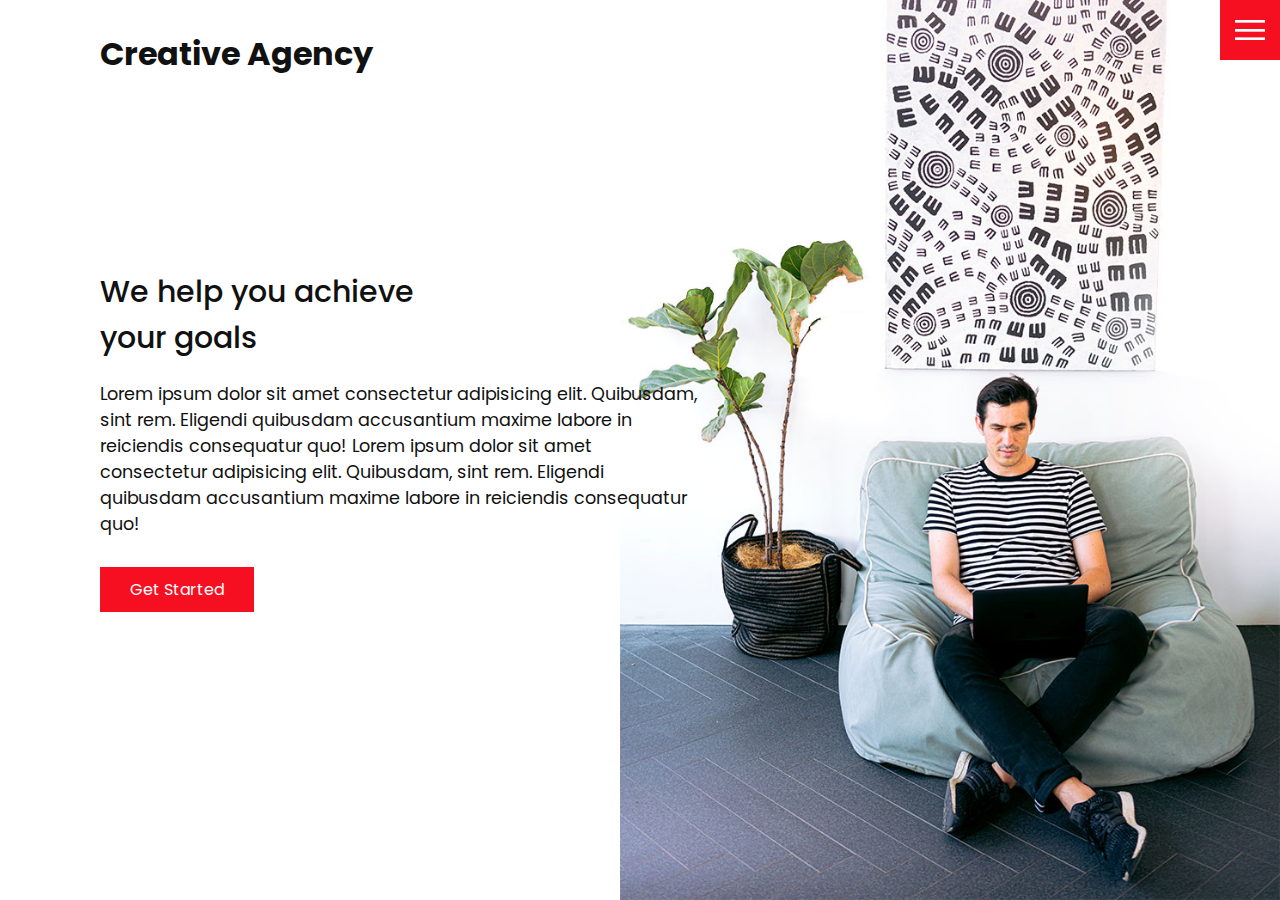
<file: index.html>
<!DOCTYPE html>
<html lang="en">
<head>
    <meta charset="UTF-8">
    <meta http-equiv="X-UA-Compatible" content="IE=edge">
    <meta name="viewport" content="width=device-width, initial-scale=1.0">
    <link rel="stylesheet" href="css/style.css">
    <title>Creative Agency</title>
</head>
<body>
    <header>
        <div class="logo">Creative Agency</div>
        <div class="toggle"></div>
        <div class="navigation">
            <ul>
                <li><a href="index.html">Home</a></li>
                <li><a href="services.html">Services</a></li>
                <li><a href="work.html">Work</a></li>
                <li><a href="contact.html">Contact</a></li>
            </ul>
            <div class="social-bar">
                <ul>
                    <li>
                        <a href="https://facebook.com">
                            <img src="images/facebook.png" target="_blank" alt="">
                        </a>
                    </li>
                    <li>
                        <a href="https://twitter.com">
                            <img src="images/twitter.png" target="_blank" alt="">
                        </a>
                    </li>
                    <li>
                        <a href="https://instagram.com">
                            <img src="images/instagram.png" target="_blank" alt="">
                        </a>
                    </li>
                </ul>
                <a href="mailto:you@email.com" class="email-icon">
                    <img src="images/email.png" alt="">
                </a>
            </div>
        </div>
    </header>

    <section class="home">
        <img src="images/home-img.jpg" class="home-img" alt="">
        <div class="home-content">
            <h1>We help you achieve <br> your goals</h1>
            <p>Lorem ipsum dolor sit amet consectetur adipisicing elit. Quibusdam, sint rem. Eligendi quibusdam accusantium maxime labore in reiciendis consequatur quo! Lorem ipsum dolor sit amet consectetur adipisicing elit. Quibusdam, sint rem. Eligendi quibusdam accusantium maxime labore in reiciendis consequatur quo! </p>
            <a href="contact.html" class="btn">Get Started</a>
        </div>
    </section>
    <script src="js/script.js"></script>
</body>
</html>
</file>
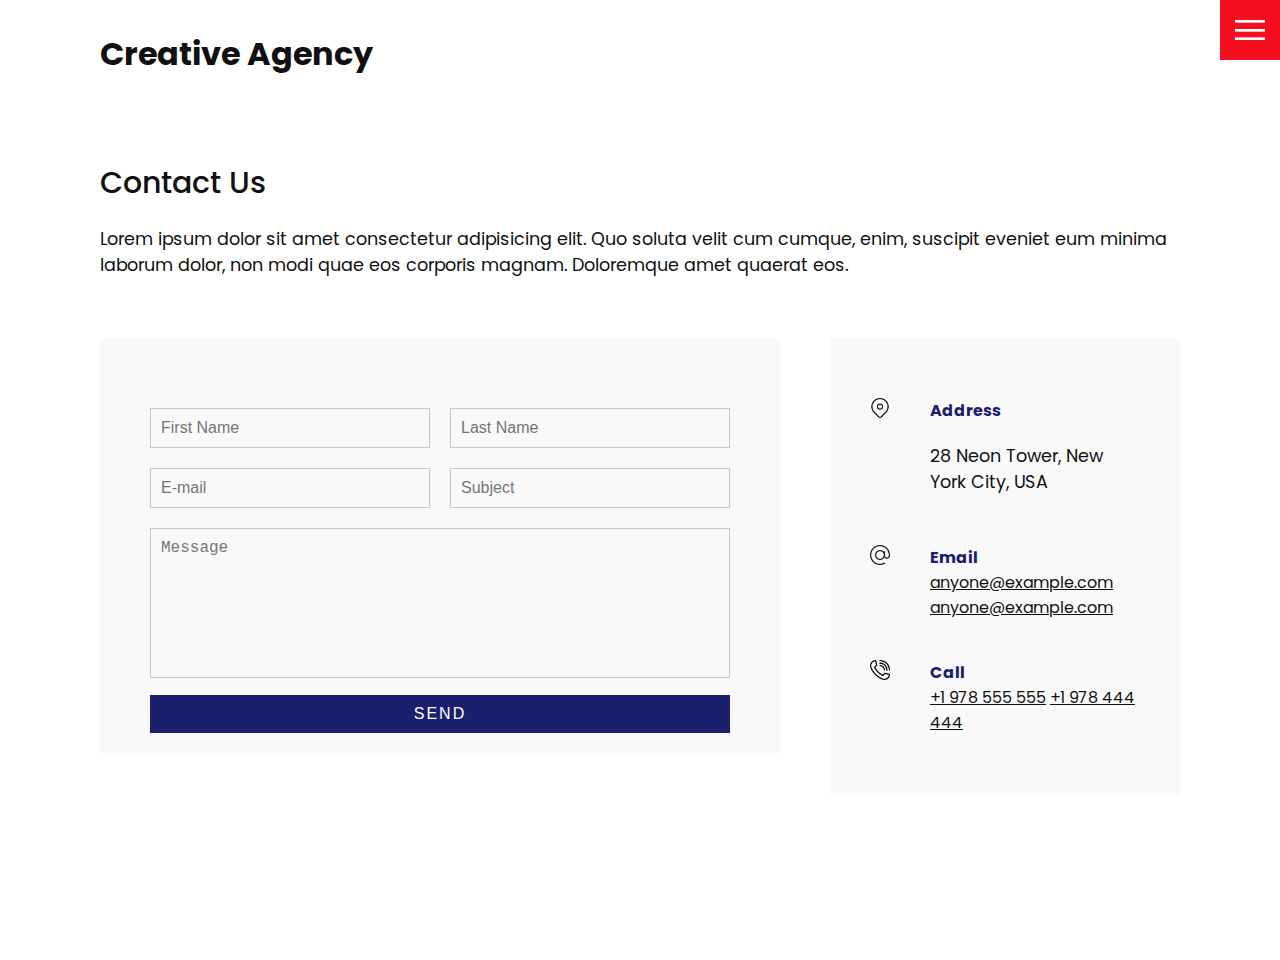
<file: contact.html>
<!DOCTYPE html>
<html lang="en">
<head>
    <meta charset="UTF-8">
    <meta http-equiv="X-UA-Compatible" content="IE=edge">
    <meta name="viewport" content="width=device-width, initial-scale=1.0">
    <link rel="stylesheet" href="css/style.css">
    <title>Creative Agency</title>
</head>
<body>
    <header>
        <div class="logo">Creative Agency</div>
        <div class="toggle"></div>
        <div class="navigation">
            <ul>
                <li><a href="index.html">Home</a></li>
                <li><a href="services.html">Services</a></li>
                <li><a href="work.html">Work</a></li>
                <li><a href="contact.html">Contact</a></li>
            </ul>
            <div class="social-bar">
                <ul>
                    <li>
                        <a href="https://facebook.com">
                            <img src="images/facebook.png" target="_blank" alt="">
                        </a>
                    </li>
                    <li>
                        <a href="https://twitter.com">
                            <img src="images/twitter.png" target="_blank" alt="">
                        </a>
                    </li>
                    <li>
                        <a href="https://instagram.com">
                            <img src="images/instagram.png" target="_blank" alt="">
                        </a>
                    </li>
                </ul>
                <a href="mailto:you@email.com" class="email-icon">
                    <img src="images/email.png" alt="">
                </a>
            </div>
        </div>
    </header>

    <section>
        <div class="title">
            <h1>Contact Us</h1>
            <p>Lorem ipsum dolor sit amet consectetur adipisicing elit. Quo soluta velit cum cumque, enim, suscipit eveniet eum minima laborum dolor, non modi quae eos corporis magnam. Doloremque amet quaerat eos. </p>
        </div>
        <div class="contact">
            <div class="contact-form">
                <form>
                    <div class="row">
                        <div class="input50">
                            <input type="text" placeholder="First Name" />
                        </div>
                        <div class="input50">
                            <input type="text" placeholder="Last Name" />
                        </div>
                    </div>
                    <div class="row">
                        <div class="input50">
                            <input type="text" placeholder="E-mail" />
                        </div>
                        <div class="input50">
                            <input type="text" placeholder="Subject" />
                        </div>
                    </div>
                    <div class="row">
                        <div class="input100">
                            <textarea placeholder="Message"></textarea>
                        </div>
                    </div>
                    <div class="row">
                        <div class="input100">
                            <input type="submit" class="submit-btn" value="Send" />
                        </div>
                    </div>
                </form>
            </div>
            
            <div class="contact-info">
                <div class="info-box">
                    <img src="images/address.png" class="contact-icon" alt="">
                    <div class="details">
                        <h4>Address</h4>
                        <p>28 Neon Tower, New York City, USA</p>
                    </div>
                </div>
                <div class="info-box">
                    <img src="images/email.png" class="contact-icon" alt="">
                    <div class="details">
                        <h4>Email</h4>
                        <a href="mailto:anyone@example.com">anyone@example.com</a>
                        <a href="mailto:anyone@example.com">anyone@example.com</a>
                    </div>
                </div>
                <div class="info-box">
                    <img src="images/call.png" class="contact-icon" alt="">
                    <div class="details">
                        <h4>Call</h4>
                        <a href="tel:+1978555555">+1 978 555 555</a>
                        <a href="tel:+1978444444">+1 978 444 444</a>
                    </div>
                </div>
            </div>
        </div>
    </section>
    <script src="js/script.js"></script>
</body>
</html>
</file>
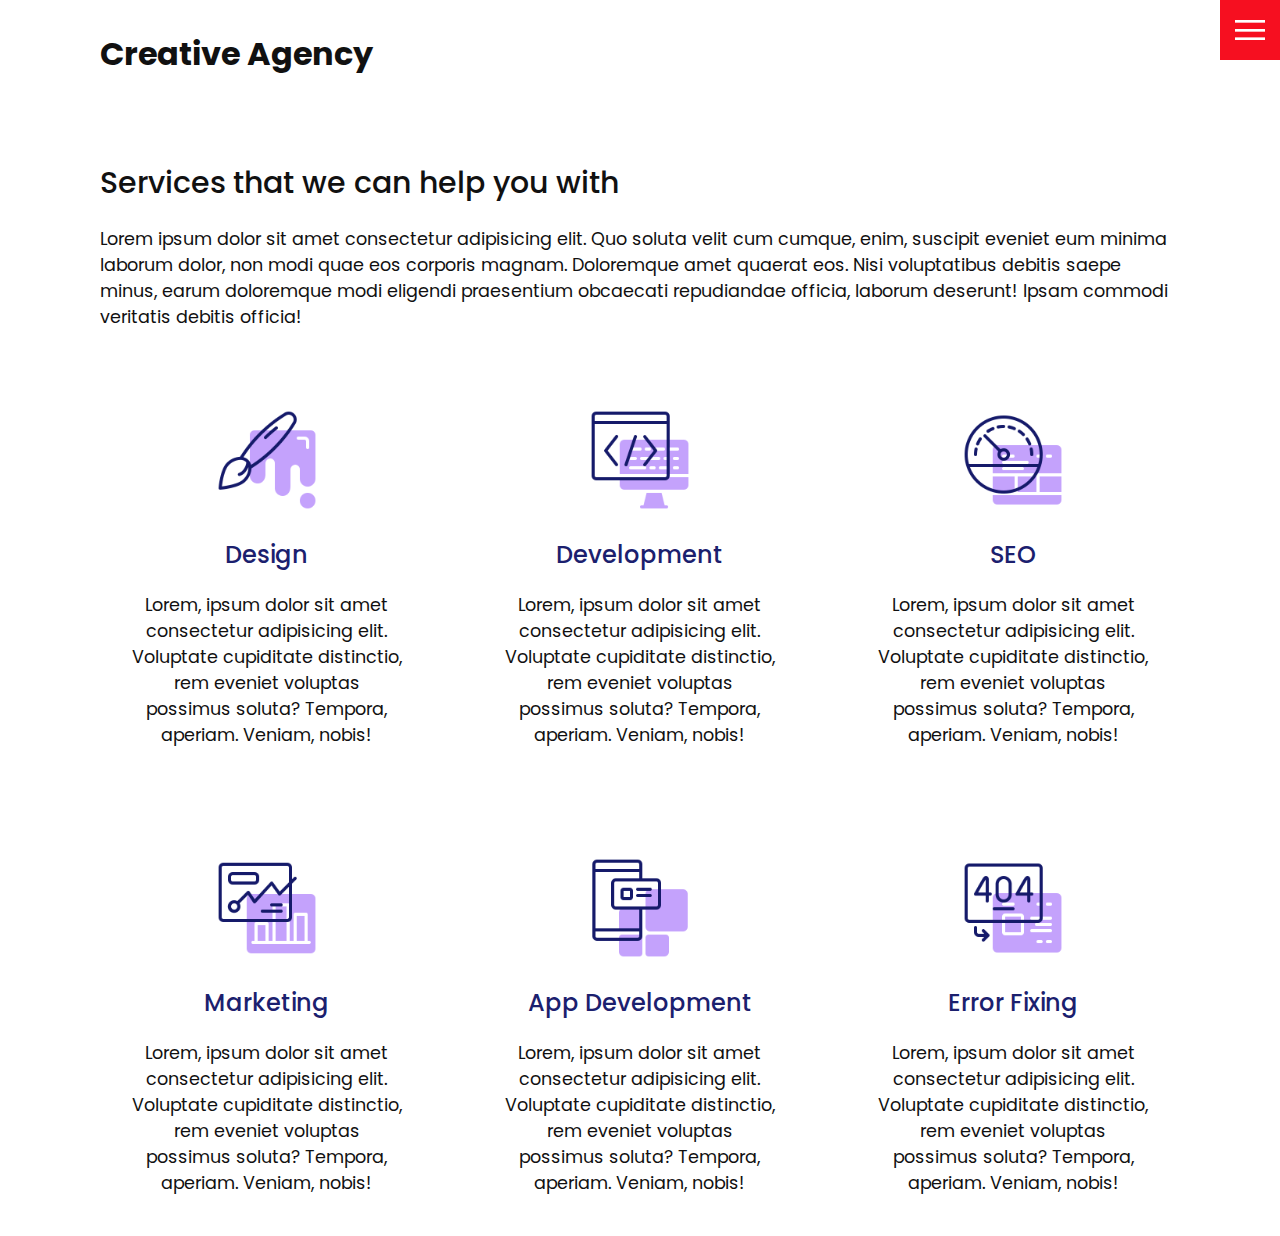
<file: services.html>
<!DOCTYPE html>
<html lang="en">
<head>
    <meta charset="UTF-8">
    <meta http-equiv="X-UA-Compatible" content="IE=edge">
    <meta name="viewport" content="width=device-width, initial-scale=1.0">
    <link rel="stylesheet" href="css/style.css">
    <title>Creative Agency</title>
</head>
<body>
    <header>
        <div class="logo">Creative Agency</div>
        <div class="toggle"></div>
        <div class="navigation">
            <ul>
                <li><a href="index.html">Home</a></li>
                <li><a href="services.html">Services</a></li>
                <li><a href="work.html">Work</a></li>
                <li><a href="contact.html">Contact</a></li>
            </ul>
            <div class="social-bar">
                <ul>
                    <li>
                        <a href="https://facebook.com">
                            <img src="images/facebook.png" target="_blank" alt="">
                        </a>
                    </li>
                    <li>
                        <a href="https://twitter.com">
                            <img src="images/twitter.png" target="_blank" alt="">
                        </a>
                    </li>
                    <li>
                        <a href="https://instagram.com">
                            <img src="images/instagram.png" target="_blank" alt="">
                        </a>
                    </li>
                </ul>
                <a href="mailto:you@email.com" class="email-icon">
                    <img src="images/email.png" alt="">
                </a>
            </div>
        </div>
    </header>

    <section>
        <div class="title">
            <h1>Services that we can help you with</h1>
            <p>Lorem ipsum dolor sit amet consectetur adipisicing elit. Quo soluta velit cum cumque, enim, suscipit eveniet eum minima laborum dolor, non modi quae eos corporis magnam. Doloremque amet quaerat eos. Nisi voluptatibus debitis saepe minus, earum doloremque modi eligendi praesentium obcaecati repudiandae officia, laborum deserunt! Ipsam commodi veritatis debitis officia!</p>
        </div>
        <div class="services">
            <div class="service">
                <div class="icon">
                    <img src="images/001.png" alt="">
                </div>
                <h2>Design</h2>
                <p>Lorem, ipsum dolor sit amet consectetur adipisicing elit. Voluptate cupiditate distinctio, rem eveniet voluptas possimus soluta? Tempora, aperiam. Veniam, nobis!</p>
            </div>
            <div class="service">
                <div class="icon">
                    <img src="images/002.png" alt="">
                </div>
                <h2>Development</h2>
                <p>Lorem, ipsum dolor sit amet consectetur adipisicing elit. Voluptate cupiditate distinctio, rem eveniet voluptas possimus soluta? Tempora, aperiam. Veniam, nobis!</p>
            </div>
            <div class="service">
                <div class="icon">
                    <img src="images/003.png" alt="">
                </div>
                <h2>SEO</h2>
                <p>Lorem, ipsum dolor sit amet consectetur adipisicing elit. Voluptate cupiditate distinctio, rem eveniet voluptas possimus soluta? Tempora, aperiam. Veniam, nobis!</p>
            </div>
            <div class="service">
                <div class="icon">
                    <img src="images/004.png" alt="">
                </div>
                <h2>Marketing</h2>
                <p>Lorem, ipsum dolor sit amet consectetur adipisicing elit. Voluptate cupiditate distinctio, rem eveniet voluptas possimus soluta? Tempora, aperiam. Veniam, nobis!</p>
            </div>
            <div class="service">
                <div class="icon">
                    <img src="images/005.png" alt="">
                </div>
                <h2>App Development</h2>
                <p>Lorem, ipsum dolor sit amet consectetur adipisicing elit. Voluptate cupiditate distinctio, rem eveniet voluptas possimus soluta? Tempora, aperiam. Veniam, nobis!</p>
            </div>
            <div class="service">
                <div class="icon">
                    <img src="images/006.png" alt="">
                </div>
                <h2>Error Fixing</h2>
                <p>Lorem, ipsum dolor sit amet consectetur adipisicing elit. Voluptate cupiditate distinctio, rem eveniet voluptas possimus soluta? Tempora, aperiam. Veniam, nobis!</p>
            </div>
        </div>
    </section>
    <script src="js/script.js"></script>
</body>
</html>
</file>
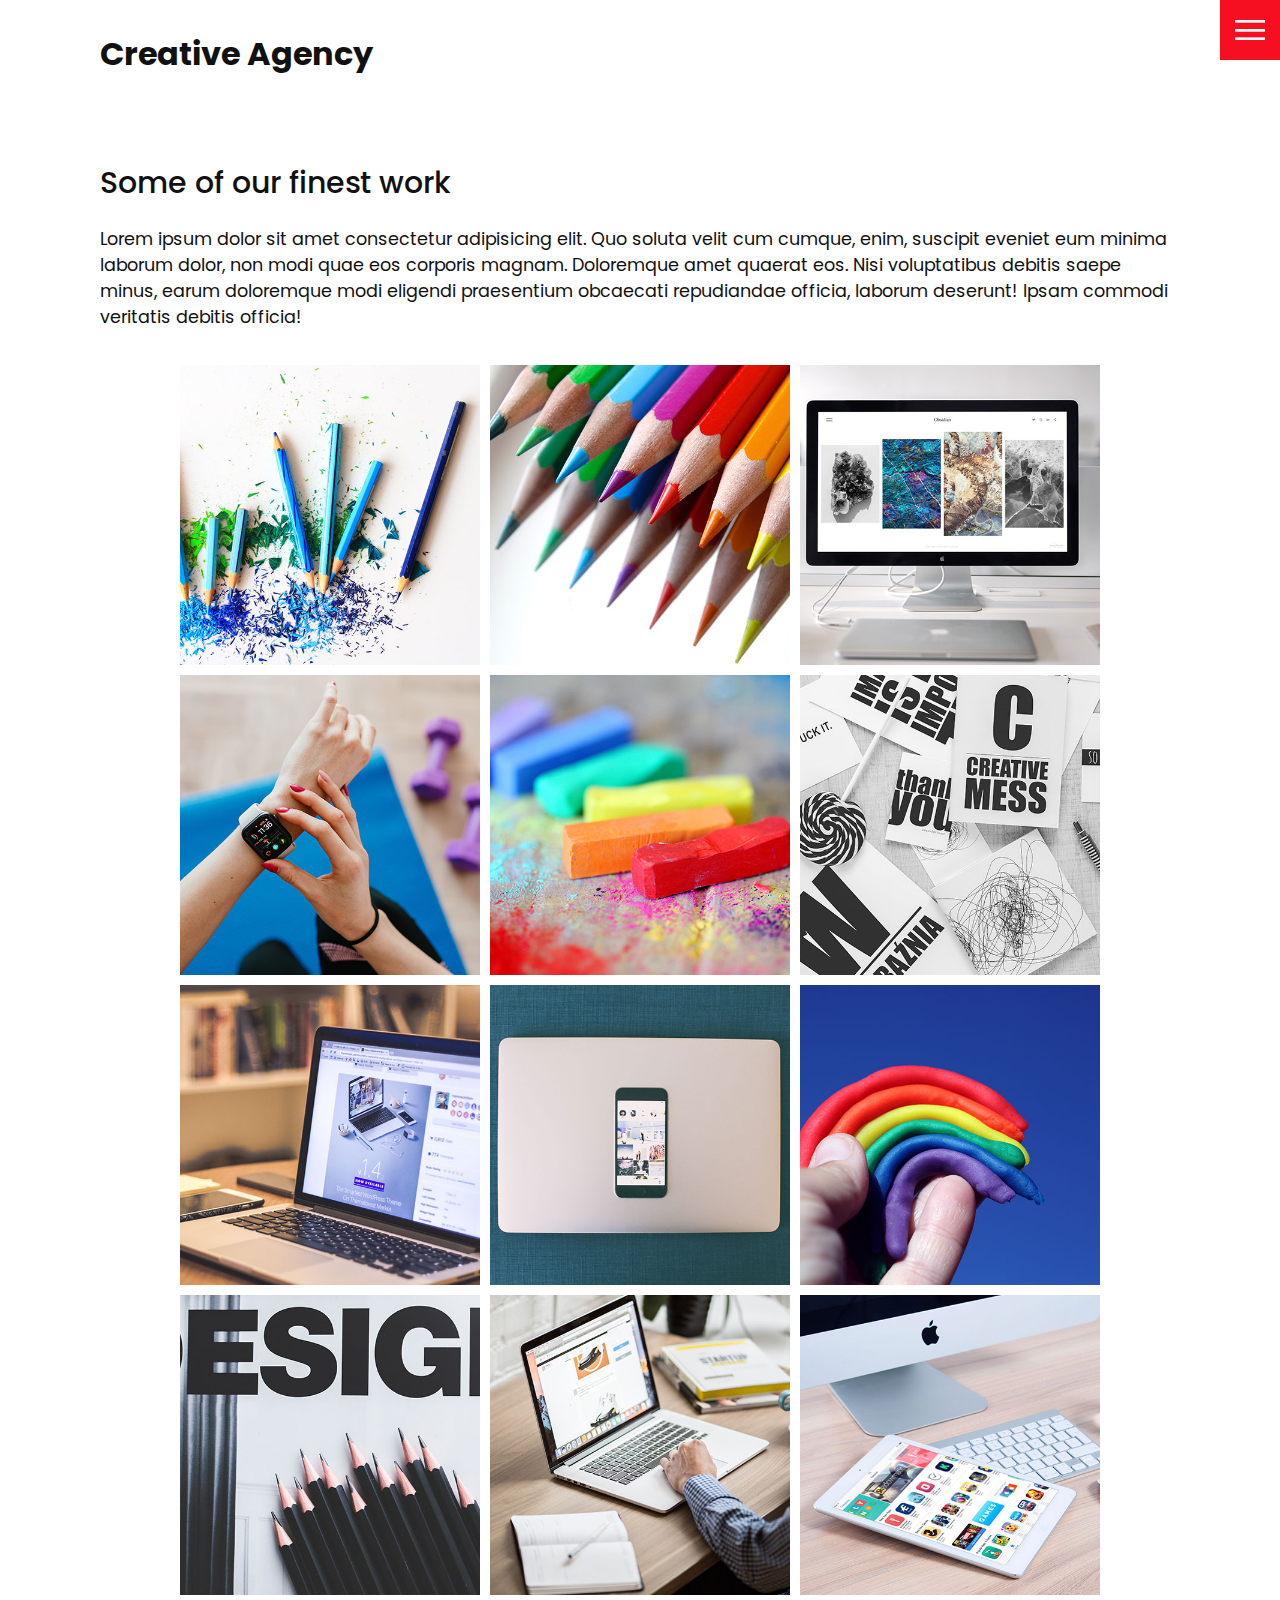
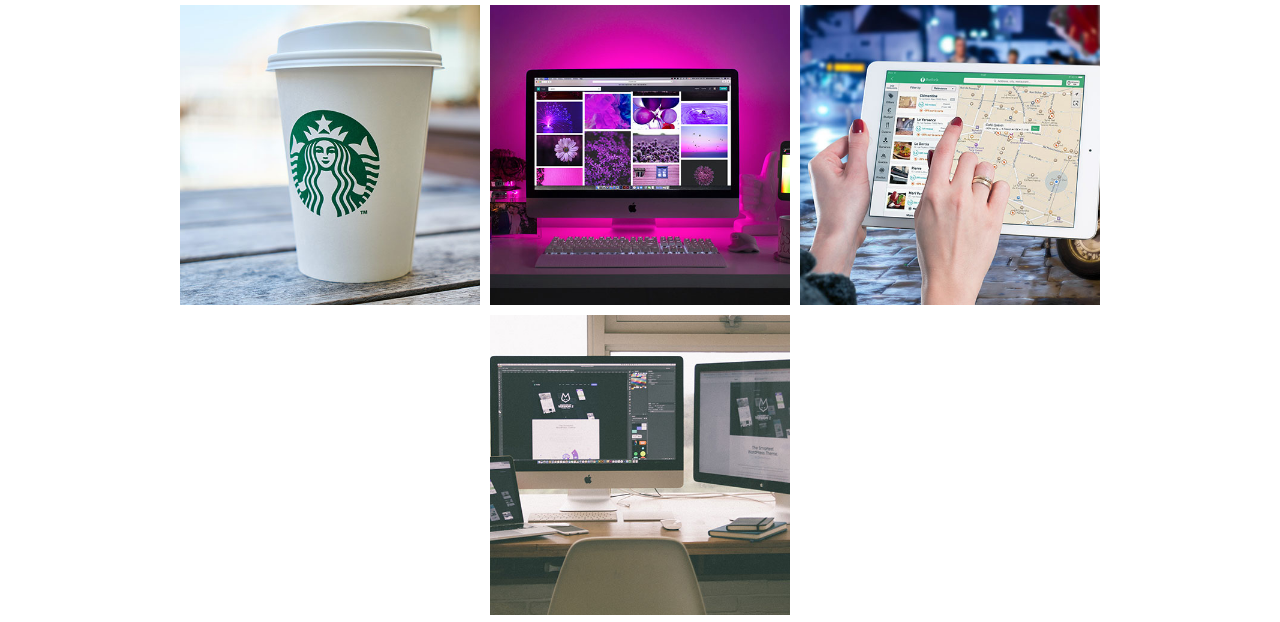
<file: work.html>
<!DOCTYPE html>
<html lang="en">
<head>
    <meta charset="UTF-8">
    <meta http-equiv="X-UA-Compatible" content="IE=edge">
    <meta name="viewport" content="width=device-width, initial-scale=1.0">
    <link rel="stylesheet" href="css/style.css">
    <title>Creative Agency</title>
</head>
<body>
    <header>
        <div class="logo">Creative Agency</div>
        <div class="toggle"></div>
        <div class="navigation">
            <ul>
                <li><a href="index.html">Home</a></li>
                <li><a href="services.html">Services</a></li>
                <li><a href="work.html">Work</a></li>
                <li><a href="contact.html">Contact</a></li>
            </ul>
            <div class="social-bar">
                <ul>
                    <li>
                        <a href="https://facebook.com">
                            <img src="images/facebook.png" target="_blank" alt="">
                        </a>
                    </li>
                    <li>
                        <a href="https://twitter.com">
                            <img src="images/twitter.png" target="_blank" alt="">
                        </a>
                    </li>
                    <li>
                        <a href="https://instagram.com">
                            <img src="images/instagram.png" target="_blank" alt="">
                        </a>
                    </li>
                </ul>
                <a href="mailto:you@email.com" class="email-icon">
                    <img src="images/email.png" alt="">
                </a>
            </div>
        </div>
    </header>

    <section>
        <div class="title">
            <h1>Some of our finest work</h1>
            <p>Lorem ipsum dolor sit amet consectetur adipisicing elit. Quo soluta velit cum cumque, enim, suscipit eveniet eum minima laborum dolor, non modi quae eos corporis magnam. Doloremque amet quaerat eos. Nisi voluptatibus debitis saepe minus, earum doloremque modi eligendi praesentium obcaecati repudiandae officia, laborum deserunt! Ipsam commodi veritatis debitis officia!</p>
        </div>
        <div class="portfolio">
            <div class="item">
                <img src="images/portfolio-item1.jpg" alt="">
                <div class="action">
                    <a href="#">Launch</a>
                </div>
            </div>
            <div class="item">
                <img src="images/portfolio-item2.jpg" alt="">
                <div class="action">
                    <a href="#">Launch</a>
                </div>
            </div>
            <div class="item">
                <img src="images/portfolio-item3.jpg" alt="">
                <div class="action">
                    <a href="#">Launch</a>
                </div>
            </div>
            <div class="item">
                <img src="images/portfolio-item4.jpg" alt="">
                <div class="action">
                    <a href="#">Launch</a>
                </div>
            </div>
            <div class="item">
                <img src="images/portfolio-item5.jpg" alt="">
                <div class="action">
                    <a href="#">Launch</a>
                </div>
            </div>
            <div class="item">
                <img src="images/portfolio-item6.jpg" alt="">
                <div class="action">
                    <a href="#">Launch</a>
                </div>
            </div>
            <div class="item">
                <img src="images/portfolio-item7.jpg" alt="">
                <div class="action">
                    <a href="#">Launch</a>
                </div>
            </div>
            <div class="item">
                <img src="images/portfolio-item8.jpg" alt="">
                <div class="action">
                    <a href="#">Launch</a>
                </div>
            </div>
            <div class="item">
                <img src="images/portfolio-item9.jpg" alt="">
                <div class="action">
                    <a href="#">Launch</a>
                </div>
            </div>
            <div class="item">
                <img src="images/portfolio-item10.jpg" alt="">
                <div class="action">
                    <a href="#">Launch</a>
                </div>
            </div>
            <div class="item">
                <img src="images/portfolio-item11.jpg" alt="">
                <div class="action">
                    <a href="#">Launch</a>
                </div>
            </div>
            <div class="item">
                <img src="images/portfolio-item12.jpg" alt="">
                <div class="action">
                    <a href="#">Launch</a>
                </div>
            </div>
            <div class="item">
                <img src="images/portfolio-item13.jpg" alt="">
                <div class="action">
                    <a href="#">Launch</a>
                </div>
            </div>
            <div class="item">
                <img src="images/portfolio-item14.jpg" alt="">
                <div class="action">
                    <a href="#">Launch</a>
                </div>
            </div>
            <div class="item">
                <img src="images/portfolio-item15.jpg" alt="">
                <div class="action">
                    <a href="#">Launch</a>
                </div>
            </div>
            <div class="item">
                <img src="images/portfolio-item16.jpg" alt="">
                <div class="action">
                    <a href="#">Launch</a>
                </div>
            </div>
    </section>
    <script src="js/script.js"></script>
</body>
</html>
</file>
<file: css/style.css>
@import url('https://fonts.googleapis.com/css?family=Poppins:200,300,400,500,600,700,800,900&display=swap');

:root {
    --primary-color: #f60f20;
    --secondary-color: #1b206e;
}

/* BASE STYLE */
* {
    margin: 0;
    padding: 0;
    box-sizing: border-box;
}

html, body {
    font-family: 'Poppins', sans-serif;
    color: #111;
}

h1 {
    font-size: 30px;
    font-weight: 500;
}

p { 
    margin: 20px 0 10px;
    font-size: 1.1rem;
}

.logo {
    position: absolute;
    top: 30px;
    left: 100px;
    font-size: 2rem;
    font-weight: 700;
    z-index: 20;
}

section {
    display: flex;
    flex-direction: column;
    height: 100vh;
    align-items: center;
    padding:100px;
    margin-top: 60px;
}

section.home {
    flex-direction: row;
    margin-top: 0;
}

.btn {
    cursor: pointer;
    display: inline-block;
    background: var(--primary-color);
    color: #fff;
    text-decoration: none;
    padding: 10px 30px;
    margin: 20px 0;
    border: 0;
}

.btn:hover {
    transform: scale(0.98);
}

/* TOGGLE*/
.toggle {
    position: fixed;
    top: 0;
    right: 0;
    width: 60px;
    height: 60px;
    background: var(--primary-color) url('../images/menu.png');
    background-size: 30px;
    background-position: center;
    background-repeat: no-repeat;
    z-index: 20;
    cursor: pointer;
}

.toggle.active {
    background: var(--primary-color) url('../images/close.png');
    background-size: 25px;
    background-position: center;
    background-repeat: no-repeat;
}

/* NAVIGATION */
.navigation {
    position: fixed;
    top: 0;
    left: 100%;
    width: 100%;
    height: 100%;
    background-color: #fff;
    z-index: 15;
    display: flex;
    justify-content: center;
    align-items: center;
}

.navigation.active {
    left: 0;
}

.navigation ul {
    position: relative;
}

.navigation ul li {
    position: relative;
    list-style: none;
    text-align: center;
}

.navigation ul li a {
    font-size: 2.2rem;
    color: #111;
    text-decoration: none;
    font-weight: 300;
}

.navigation ul li a:hover {
    color: var(--primary-color);
}

.navigation .social-bar {
    position: absolute;
    top: 0;
    left: 0;
    width: 60px;
    height: 100%;
    display: flex;
    justify-content: center;
    align-items: center;
}

.navigation .social-bar a {
    display: inline-block;
    transform: scale(0.5);
}

.navigation .email-icon {
    position: absolute;
    bottom: 20px;
    transform: scale(0.5);
}

/* HOMEPAGE */
.home-content  {
    position: relative;
    z-index: 10;
    max-width: 600px;
}

.home-img {
    position: absolute;
    bottom: 0;
    right: 0;
    height: 110%;
}

/* SERVICES PAGE */
.services {
    margin-top: 40px;
    display: grid;
    grid-template-columns: repeat(3, 1fr);
    gap: 40px;
    text-align: center;
}

.services .service {
    padding: 30px;
}

.services .service:hover {
    box-shadow: 0 10px 30px rgba(0,0,0,0.1);
}

.services .service h2 {
    font-size: 24px;
    font-weight: 500;
    margin-top: 20px;
    color: var(--secondary-color);
}

.services .service .icon img {
    max-width: 100px;
}

/* PORTFOLIO PAGE */
.portfolio {
    display: flex;
    justify-content: center;
    flex-wrap: wrap;
    margin-top: 20px;
}

.portfolio .item {
    position: relative;
    width: 300px;
    height: 300px;
    margin: 5px;
}

.portfolio .item img {
    width: 100%;
    height: 100%;
}

.portfolio .item .action {
    position: absolute;
    top: 0;
    left: 0;
    width: 100%;
    height: 100%;
    background: rgba(0, 0, 0, 0.8);
    display: flex;
    justify-content: center;
    align-items: center;
    opacity: 0;
    transition: 0.5s;
}

.portfolio .item:hover .action {
    opacity: 1;
}

.portfolio .item .action a {
    display: inline-block;
    color: #fff;
    text-decoration: none;
    border: 1px solid #fff;
    padding: 5px 15px;
}

/* CONTACT PAGE */
.contact {
    position: relative;
    width: 100%;
    margin-top: 50px;
    display: flex;
    justify-content: space-between;
    align-items: flex-start;
}

.contact-form {
    position: relative;
    background: #f9f9f9;
    width: calc((100% - 400px));
    padding: 60px 40px 20px;
}

.contact-form form {
    width: 100%;
}

.contact-form .row {
    width: 100%;
    display: flex;
}

.contact-form .input50 {
    width: 50%;
    margin: 0 10px;
}

.contact-form .input100 {
    width: 100%;
    margin: 0 10px;
}

.contact-form .row input,
.contact-form .row textarea {
    position: relative;
    border: 1px solid rgba(0, 0, 0, 0.2);
    color: #111;
    background: transparent;
    width: 100%;
    padding: 10px;
    outline: none;
    font-size: 16px;
    margin: 10px 0;
    resize: none;
}

.contact-form .row textarea {
    height: 150px;
}

.contact-form .row .submit-btn{
    background-color: var(--secondary-color);
    color: #fff;
    margin: 0;
    text-transform: uppercase;
    letter-spacing: 2px;
    font-weight: 300;
    border: 0;
    cursor: pointer;
}

.contact-info {
    width: 350px;
    background: #f9f9f9;
    padding: 60px 40px 20px;
}

.contact-info .info-box{
    display: flex;
    align-items: flex-start;
    margin-bottom: 40px;
}

.contact-info .info-box .contact-icon{
    width: 20px;
    margin-right: 40px;
}

.contact-info .info-box .details h4{
    color: var(--secondary-color);
}

.contact-info .info-box .details p, 
.contact-info .info-box .details a {
    color: #111;
}

@media (max-width: 1068px) {
    .home-img {
        display: none;
    }

    .logo {
        top: 10px;
        left: 40px;
        font-size: 1.5rem;
    }

    section {
        padding: 100px 40px;
    }

    .navigation ul li a {
        font-size: 2rem;
    }

    .services {
        grid-template-columns: repeat(2, 1fr);
    }

    .contact {
        flex-direction: column;
    }

    .contact-form {
        width: 100%;
        padding: 30px 30px 20px;
    }

    .contact-form .row{
        flex-direction: column;
    }

    .contact-form .input50,
    .contact-form .input100 {
        width: 100%;
        margin: 0;
    }

    .contact-info {
        width: 100%;
        margin-top: 20px;
        padding: 30px 30px 20px;
    }
}

@media (max-width: 768px) {
    .services {
        grid-template-columns: 1fr;
    }

    .services .service {
        box-shadow: 0 10px 30px rgba(0,0,0,0.1);
    }
}
</file>
